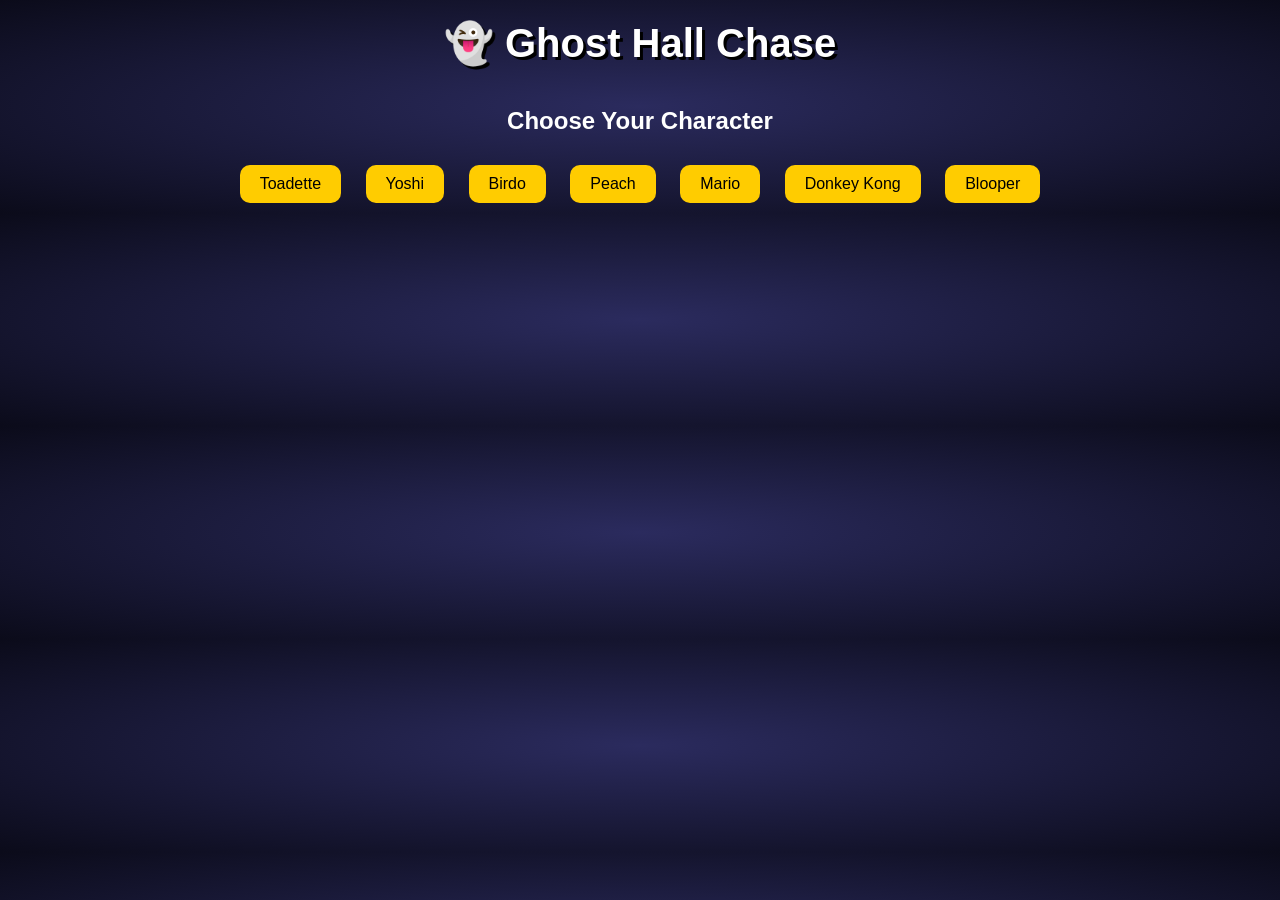
<file: ai.html>
<!DOCTYPE html>
<html lang="en">
<head>
<meta charset="UTF-8" />
<meta name="viewport" content="width=device-width, initial-scale=1.0"/>
<title>Ghost Hall Chase</title>

<style>
body {
    margin: 0;
    font-family: Arial, sans-serif;
    background: radial-gradient(#2b2b5e, #0b0b1a);
    color: white;
    text-align: center;
}

/* Retro header */
h1 {
    margin-top: 20px;
    font-size: 2.5rem;
    text-shadow: 3px 3px black;
}

/* Character select */
#selectScreen {
    margin-top: 40px;
}

button {
    padding: 10px 20px;
    margin: 10px;
    border: none;
    border-radius: 10px;
    cursor: pointer;
    font-size: 1rem;
}

.charBtn {
    background: #ffcc00;
}

.charBtn:hover {
    background: #ffd84d;
}

/* Game board */
#gameArea {
    display: none;
    margin-top: 20px;
}

#board {
    display: grid;
    grid-template-columns: repeat(10, 40px);
    grid-template-rows: repeat(10, 40px);
    justify-content: center;
    gap: 2px;
    margin-top: 20px;
}

.cell {
    width: 40px;
    height: 40px;
    background: #1f1f3d;
    border-radius: 5px;
}

.wall {
    background: #444;
}

.player {
    background: gold;
}

.ghost {
    background: red;
}

.exit {
    background: limegreen;
}

/* HUD */
#hud {
    margin-top: 10px;
}
</style>
</head>

<body>

<h1>👻 Ghost Hall Chase</h1>

<!-- Character Select -->
<div id="selectScreen">
    <h2>Choose Your Character</h2>
    <button class="charBtn" onclick="startGame('Toadette')">Toadette</button>
    <button class="charBtn" onclick="startGame('Yoshi')">Yoshi</button>
    <button class="charBtn" onclick="startGame('Birdo')">Birdo</button>
    <button class="charBtn" onclick="startGame('Peach')">Peach</button>
    <button class="charBtn" onclick="startGame('Mario')">Mario</button>
    <button class="charBtn" onclick="startGame('DK')">Donkey Kong</button>
    <button class="charBtn" onclick="startGame('Blooper')">Blooper</button>
</div>

<!-- Game -->
<div id="gameArea">
    <h2 id="playerName"></h2>
    <div id="hud">Use Arrow Keys to reach the green exit!</div>
    <div id="board"></div>
</div>

<script>
let player = {x: 0, y: 0};
let ghost = {x: 9, y: 9};
let exit = {x: 9, y: 0};
let currentPlayer = "";
let interval;

// simple walls
const walls = [
    "1,0","1,1","1,2","3,4","4,4","5,4","6,7","7,7","8,7"
];

function startGame(name) {
    currentPlayer = name;

    document.getElementById("selectScreen").style.display = "none";
    document.getElementById("gameArea").style.display = "block";
    document.getElementById("playerName").innerText = "Playing as " + name;

    player = {x: 0, y: 9};
    ghost = {x: 9, y: 0};

    drawBoard();

    document.addEventListener("keydown", movePlayer);

    interval = setInterval(moveGhost, 700);
}

function drawBoard() {
    const board = document.getElementById("board");
    board.innerHTML = "";

    for (let y = 0; y < 10; y++) {
        for (let x = 0; x < 10; x++) {

            let cell = document.createElement("div");
            cell.classList.add("cell");

            if (walls.includes(x + "," + y)) cell.classList.add("wall");

            if (x === player.x && y === player.y) cell.classList.add("player");
            if (x === ghost.x && y === ghost.y) cell.classList.add("ghost");
            if (x === exit.x && y === exit.y) cell.classList.add("exit");

            board.appendChild(cell);
        }
    }
}

function movePlayer(e) {
    let nx = player.x;
    let ny = player.y;

    if (e.key === "ArrowUp") ny--;
    if (e.key === "ArrowDown") ny++;
    if (e.key === "ArrowLeft") nx--;
    if (e.key === "ArrowRight") nx++;

    if (nx < 0 || ny < 0 || nx > 9 || ny > 9) return;
    if (walls.includes(nx + "," + ny)) return;

    player.x = nx;
    player.y = ny;

    checkWin();
    drawBoard();
}

function moveGhost() {
    if (ghost.x < player.x) ghost.x++;
    else if (ghost.x > player.x) ghost.x--;

    if (ghost.y < player.y) ghost.y++;
    else if (ghost.y > player.y) ghost.y--;

    checkLose();
    drawBoard();
}

function checkWin() {
    if (player.x === exit.x && player.y === exit.y) {
        endGame("YOU WIN! 🎉");
    }
}

function checkLose() {
    if (player.x === ghost.x && player.y === ghost.y) {
        endGame("THE GHOST GOT YOU! 👻");
    }
}

function endGame(msg) {
    clearInterval(interval);
    alert(msg);
    location.reload();
}
</script>

</body>
</html>
</file>
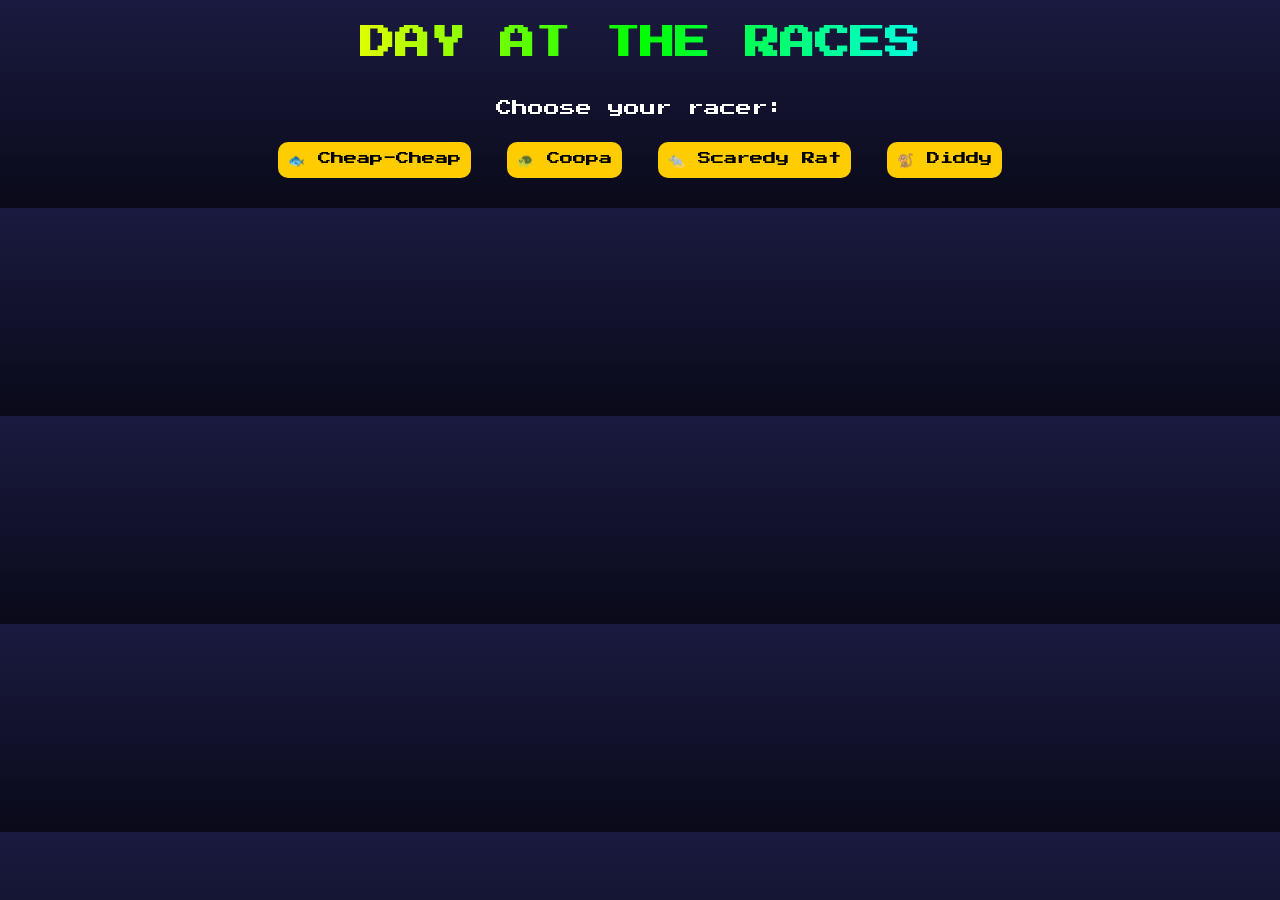
<file: ai2.html>
<!DOCTYPE html>
<html lang="en">
<head>
<meta charset="UTF-8">
<title>Day at the Races</title>
<meta name="viewport" content="width=device-width, initial-scale=1.0">

<link href="https://fonts.googleapis.com/css2?family=Press+Start+2P&display=swap" rel="stylesheet">

<style>
body {
    margin: 0;
    background: linear-gradient(#1a1a40, #0a0a1a);
    color: white;
    font-family: 'Press Start 2P', cursive;
    text-align: center;
}

h1 {
    font-size: 2.2rem;
    margin-top: 25px;
    background: linear-gradient(90deg, red, yellow, lime, cyan, magenta);
    -webkit-background-clip: text;
    -webkit-text-fill-color: transparent;
}

/* MENU */
#menu { margin-top: 40px; }

button {
    font-family: inherit;
    padding: 10px;
    margin: 10px;
    cursor: pointer;
    border: none;
    border-radius: 10px;
    background: #ffcc00;
}

/* TRACK */
#track { display: none; margin-top: 20px; }

.lane {
    width: 80%;
    height: 60px;
    margin: 10px auto;
    background: #222;
    border-radius: 10px;
    position: relative;
    overflow: hidden;
}

.racer {
    position: absolute;
    left: 0;
    top: 10px;
    font-size: 30px;
    transition: left 0.2s linear;
}

.finish {
    position: absolute;
    right: 10px;
    top: 0;
    bottom: 0;
    width: 10px;
    background: repeating-linear-gradient(45deg, white, white 10px, black 10px, black 20px);
}

/* LIGHTS */
.light {
    display: inline-block;
    width: 20px;
    height: 20px;
    border-radius: 50%;
    margin: 5px;
    background: gray;
}

.red { background: red; }
.yellow { background: yellow; }
.green { background: lime; }

/* RESULT + CELEBRATION */
#result {
    margin-top: 20px;
    font-size: 1.3rem;
}

#celebration {
    display: none;
    position: fixed;
    top: 0;
    left: 0;
    width: 100%;
    height: 100%;
    background: rgba(0,0,0,0.85);
    z-index: 999;
    justify-content: center;
    align-items: center;
    flex-direction: column;
}

#celebration h2 {
    font-size: 2rem;
    color: gold;
}

.confetti {
    position: absolute;
    width: 10px;
    height: 10px;
    background: red;
    animation: fall 2s linear infinite;
}

@keyframes fall {
    from { transform: translateY(-100vh) rotate(0deg); }
    to { transform: translateY(100vh) rotate(360deg); }
}
</style>
</head>

<body>

<h1>DAY AT THE RACES</h1>

<div id="menu">
    <p>Choose your racer:</p>
    <button onclick="choose('Cheap-Cheap')">🐟 Cheap-Cheap</button>
    <button onclick="choose('Coopa')">🐢 Coopa</button>
    <button onclick="choose('Scaredy Rat')">🐀 Scaredy Rat</button>
    <button onclick="choose('Diddy')">🐒 Diddy</button>
</div>

<div id="track">
    <div class="lane"><div class="racer" id="a">🐟</div><div class="finish"></div></div>
    <div class="lane"><div class="racer" id="b">🐢</div><div class="finish"></div></div>
    <div class="lane"><div class="racer" id="c">🐀</div><div class="finish"></div></div>
    <div class="lane"><div class="racer" id="d">🐒</div><div class="finish"></div></div>
</div>

<div id="result"></div>

<!-- CELEBRATION SCREEN -->
<div id="celebration">
    <h2 id="celebrationText">YOU WIN! 🎉</h2>
    <button onclick="playAgain()">Play Again 🔁</button>
</div>

<script>
let playerChoice = "";
let positions = {a:0,b:0,c:0,d:0};
let interval;
let finished = false;

function choose(name){
    playerChoice = name;
    document.getElementById("menu").style.display = "none";
    document.getElementById("track").style.display = "block";
    trafficLights();
}

function trafficLights(){
    setTimeout(()=>document.body.style.filter="brightness(0.5)",500);
    setTimeout(()=>document.body.style.filter="brightness(1)",1500);
    setTimeout(startRace, 2000);
}

function startRace(){
    interval = setInterval(()=>{
        move("a");
        move("b");
        move("c");
        move("d");
        checkWinner();
    }, 200);
}

function move(id){
    positions[id] += Math.random() * 10;
    document.getElementById(id).style.left = positions[id] + "%";
}

function checkWinner(){
    if (finished) return;

    for (let id of ["a","b","c","d"]){
        if (positions[id] >= 85){
            finished = true;
            clearInterval(interval);
            endRace(id);
        }
    }
}

function endRace(winner){
    let names = {
        a:"Cheap-Cheap",
        b:"Coopa",
        c:"Scaredy Rat",
        d:"Diddy"
    };

    let emojis = {
        a:"🐟",
        b:"🐢",
        c:"🐀",
        d:"🐒"
    };

    document.getElementById("result").innerHTML =
        "🏁 " + names[winner] + " wins the race! 🏁";

    // PLAYER WIN CHECK
    if (names[winner] === playerChoice){
        showCelebration();
    } else {
        document.getElementById("result").innerHTML += "<br>You lost 😭";
    }
}

function showCelebration(){
    const celeb = document.getElementById("celebration");
    celeb.style.display = "flex";

    document.getElementById("celebrationText").innerText = "YOU WON! 🎉";

    // confetti
    for (let i = 0; i < 40; i++){
        let c = document.createElement("div");
        c.classList.add("confetti");
        c.style.left = Math.random() * 100 + "vw";
        c.style.background = ["red","yellow","blue","lime","magenta"][Math.floor(Math.random()*5)];
        c.style.animationDuration = (1 + Math.random()*2) + "s";
        document.body.appendChild(c);
    }
}

function playAgain(){
    location.reload();
}
</script>

</body>
</html>
</file>
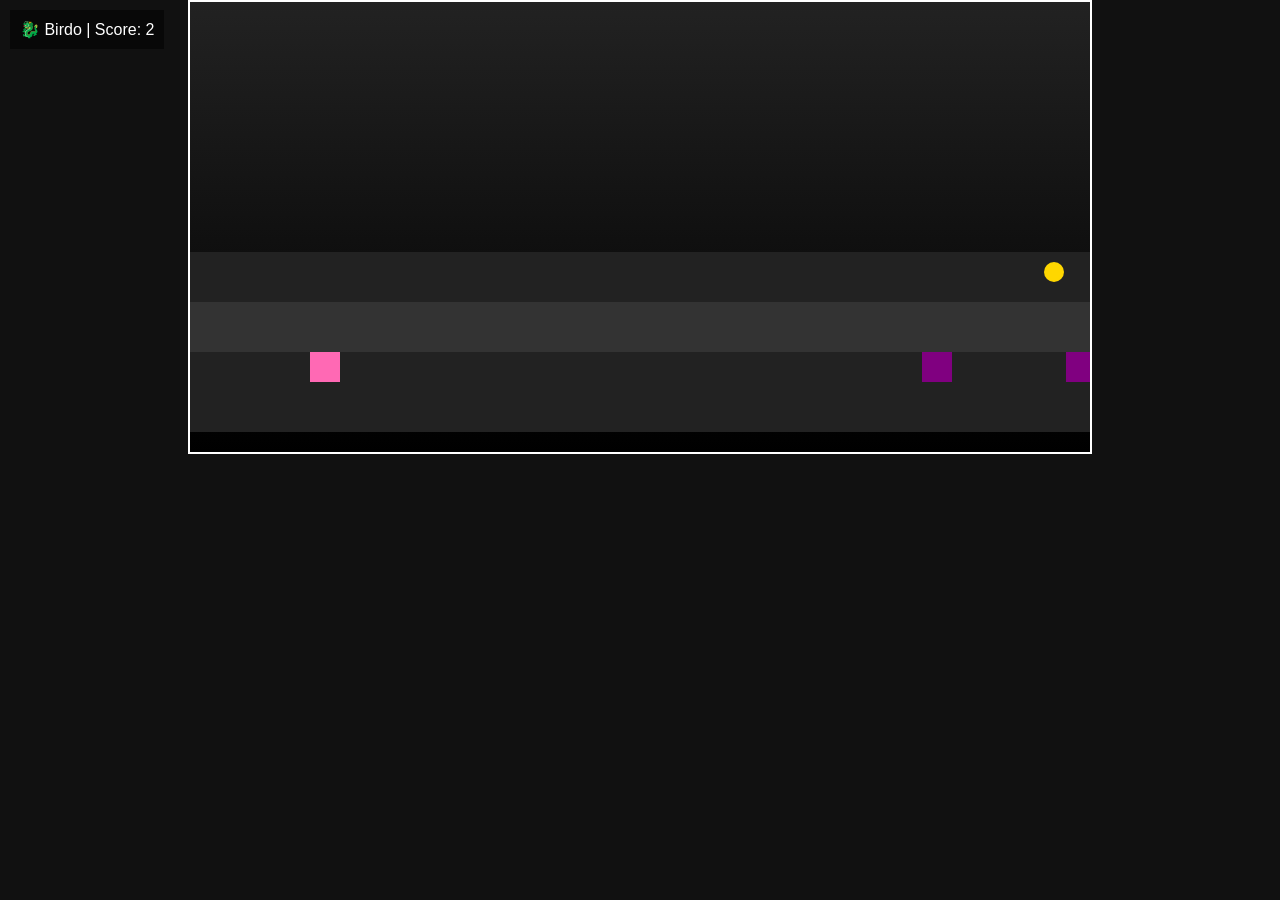
<file: ai3.html>
<!DOCTYPE html>
<html lang="en">
<head>
<meta charset="UTF-8">
<title>FUN RUN - Hallways</title>
<meta name="viewport" content="width=device-width, initial-scale=1.0">

<style>
body {
    margin: 0;
    overflow: hidden;
    background: #111;
    font-family: Arial;
}

canvas {
    display: block;
    margin: auto;
    background: linear-gradient(#222, #000);
    border: 2px solid white;
}

#hud {
    position: absolute;
    top: 10px;
    left: 10px;
    color: white;
    background: rgba(0,0,0,0.5);
    padding: 10px;
    font-family: Arial;
}
</style>
</head>

<body>

<div id="hud">🐉 Birdo | Score: 0 | SPACE = Jump | ← → Move</div>
<canvas id="game" width="900" height="450"></canvas>

<script>
const canvas = document.getElementById("game");
const ctx = canvas.getContext("2d");

let player = {
    x: 120,
    y: 350,
    vy: 0,
    lane: 1,
    stun: 0,
    score: 0
};

let lanes = [250, 300, 350];
let obstacles = [];
let coins = [];
let gameOver = false;

/* INPUT */
document.addEventListener("keydown", (e)=>{
    if (e.code === "Space") jump();
    if (e.key === "ArrowLeft") player.lane = Math.max(0, player.lane - 1);
    if (e.key === "ArrowRight") player.lane = Math.min(2, player.lane + 1);
});

function jump(){
    if (player.y >= 350 && player.stun <= 0){
        player.vy = -12;
    }
}

/* SPAWN OBJECTS */
function spawn(){
    let r = Math.random();

    if (r < 0.4){
        obstacles.push({x:900, lane: Math.floor(Math.random()*3), type:"shell"});
    } else if (r < 0.7){
        obstacles.push({x:900, lane: Math.floor(Math.random()*3), type:"trap"});
    } else {
        coins.push({x:900, lane: Math.floor(Math.random()*3)});
    }
}

/* GAME LOOP */
function update(){

    if (gameOver) return;

    /* gravity */
    player.y += player.vy;
    player.vy += 0.6;

    if (player.y > 350){
        player.y = 350;
        player.vy = 0;
    }

    if (player.stun > 0) player.stun--;

    /* move objects */
    obstacles.forEach(o => o.x -= 6);
    coins.forEach(c => c.x -= 6);

    /* collision obstacles */
    obstacles.forEach(o => {
        if (o.x < player.x + 30 && o.x > player.x - 30){
            if (o.lane === player.lane){

                if (o.type === "shell"){
                    player.stun = 40;
                    player.score -= 5;
                }

                if (o.type === "trap"){
                    player.y = 350;
                    player.score -= 10;
                }
            }
        }
    });

    /* coins */
    coins.forEach((c,i)=>{
        if (c.x < player.x + 30 && c.x > player.x - 30){
            if (c.lane === player.lane){
                player.score += 10;
                coins.splice(i,1);
            }
        }
    });

    /* remove old objects */
    obstacles = obstacles.filter(o => o.x > -50);
    coins = coins.filter(c => c.x > -50);

    /* auto-run forward feel */
    player.score += 0.05;

    /* spawn rate */
    if (Math.random() < 0.03) spawn();

    draw();

    if (player.score > 150){
        endGame();
    }
}

/* DRAW */
function draw(){
    ctx.clearRect(0,0,900,450);

    // lanes
    for (let i=0;i<3;i++){
        ctx.fillStyle = i === player.lane ? "#333" : "#222";
        ctx.fillRect(0, lanes[i], 900, 80);
    }

    // player (Birdo)
    ctx.fillStyle = "hotpink";
    ctx.fillRect(player.x, player.y, 30, 30);

    // obstacles
    obstacles.forEach(o=>{
        ctx.fillStyle = o.type === "shell" ? "purple" : "black";
        ctx.fillRect(o.x, lanes[o.lane], 30, 30);
    });

    // coins
    coins.forEach(c=>{
        ctx.fillStyle = "gold";
        ctx.beginPath();
        ctx.arc(c.x, lanes[c.lane] + 20, 10, 0, Math.PI*2);
        ctx.fill();
    });

    // HUD
    document.getElementById("hud").innerText =
        "🐉 Birdo | Score: " + Math.floor(player.score);
}

function endGame(){
    gameOver = true;

    setTimeout(()=>{
        alert("RUN COMPLETE! 🏁 Final Score: " + Math.floor(player.score));
        location.reload();
    }, 200);
}

/* LOOP */
function loop(){
    update();
    requestAnimationFrame(loop);
}
loop();
</script>

</body>
</html>
</file>
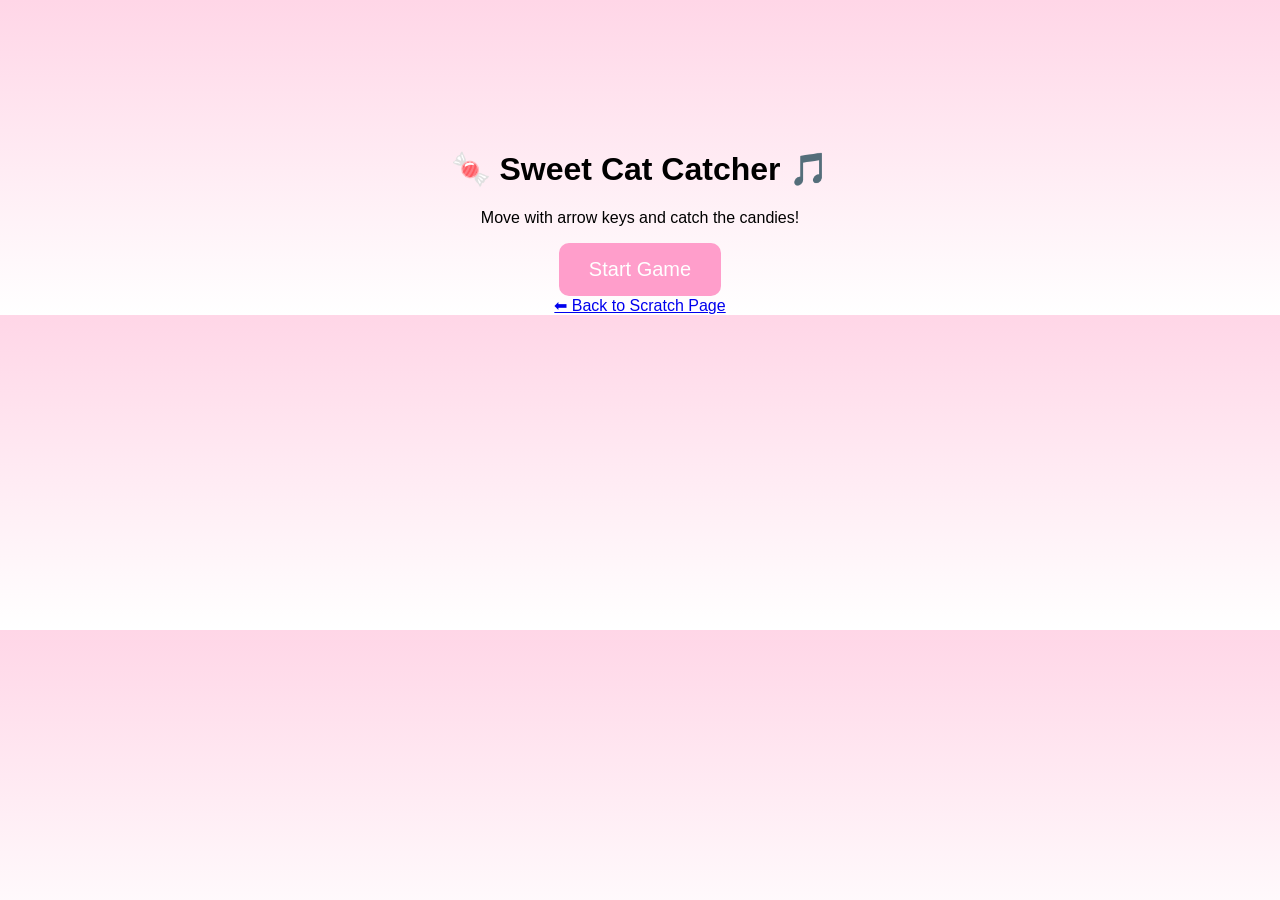
<file: catcatcher.html>
<!DOCTYPE html>
<html lang="en">
<head>
<meta charset="UTF-8">
<title>Sweet Cat Catcher 🎵</title>
<style>
    body {
        margin: 0;
        background: linear-gradient(#ffd6e7, #fff);
        overflow: hidden;
        font-family: Arial, sans-serif;
        text-align: center;
    }

    canvas {
        display: none;
        margin: auto;
        background: #fff8fb;
        border: 4px solid #ff9ecb;
    }

    #ui {
        position: absolute;
        top: 10px;
        left: 10px;
        font-size: 18px;
        color: #ff4fa3;
        display: none;
    }

    #startScreen {
        margin-top: 150px;
    }

    button {
        padding: 15px 30px;
        font-size: 20px;
        background: #ff9ecb;
        border: none;
        border-radius: 10px;
        color: white;
        cursor: pointer;
    }
</style>
</head>
<body>

<div id="startScreen">
    <h1>🍬 Sweet Cat Catcher 🎵</h1>
    <p>Move with arrow keys and catch the candies!</p>
    <button onclick="startGame()">Start Game</button>
</div>

<div id="ui">
    Score: <span id="score">0</span> |
    Lives: <span id="lives">5</span>
</div>

<canvas id="game" width="500" height="700"></canvas>

<script>
const canvas = document.getElementById("game");
const ctx = canvas.getContext("2d");

let cat, candies, score, lives, keys;
let fallSpeed, spawnRate, slowTimer, gameRunning;
let difficultyTimer;

// 🎵 Sound
const audioCtx = new (window.AudioContext || window.webkitAudioContext)();
function playCuteLoop() {
    let osc = audioCtx.createOscillator();
    let gain = audioCtx.createGain();
    osc.type = "sine";
    osc.frequency.value = 400;
    gain.gain.value = 0.05;
    osc.connect(gain);
    gain.connect(audioCtx.destination);
    osc.start();

    setInterval(() => {
        osc.frequency.value = 400 + Math.random() * 150;
    }, 500);
}

// Controls
document.addEventListener("keydown", e => keys[e.key] = true);
document.addEventListener("keyup", e => keys[e.key] = false);

function startGame() {
    document.getElementById("startScreen").style.display = "none";
    canvas.style.display = "block";
    document.getElementById("ui").style.display = "block";

    cat = { x: 220, y: 640, width: 60, height: 40, speed: 6 };
    candies = [];
    score = 0;
    lives = 5;
    keys = {};
    fallSpeed = 1.5;       // slower start
    spawnRate = 1200;      // slower spawn
    slowTimer = 0;
    gameRunning = true;
    difficultyTimer = 0;

    playCuteLoop();
    gameLoop();
    spawnLoop();
}

// Spawn items
function spawnCandy() {
    let lane = Math.floor(Math.random() * 5);
    let x = lane * 100 + 40;

    candies.push({
        x: x,
        y: -20,
        type: Math.random() < 0.12 ? "clock" : "candy"
    });
}

function spawnLoop() {
    if (!gameRunning) return;
    spawnCandy();
    setTimeout(spawnLoop, spawnRate);
}

// Draw strings
function drawStrings() {
    ctx.strokeStyle = "#ffb6d9";
    ctx.lineWidth = 2;
    for (let i = 1; i <= 4; i++) {
        ctx.beginPath();
        ctx.moveTo(i * 100, 0);
        ctx.lineTo(i * 100, canvas.height);
        ctx.stroke();
    }
}

// Draw cat
function drawCat() {
    ctx.fillStyle = "#ff9ecb";
    ctx.fillRect(cat.x, cat.y, cat.width, cat.height);

    ctx.beginPath();
    ctx.moveTo(cat.x, cat.y);
    ctx.lineTo(cat.x + 10, cat.y - 10);
    ctx.lineTo(cat.x + 20, cat.y);
    ctx.fill();

    ctx.beginPath();
    ctx.moveTo(cat.x + 40, cat.y);
    ctx.lineTo(cat.x + 50, cat.y - 10);
    ctx.lineTo(cat.x + 60, cat.y);
    ctx.fill();
}

// Draw candies
function drawCandies() {
    candies.forEach(c => {
        if (c.type === "candy") {
            ctx.fillStyle = "#ff6fa5";
            ctx.beginPath();
            ctx.arc(c.x, c.y, 10, 0, Math.PI * 2);
            ctx.fill();
        } else {
            ctx.fillStyle = "#87cefa";
            ctx.beginPath();
            ctx.arc(c.x, c.y, 12, 0, Math.PI * 2);
            ctx.fill();

            ctx.fillStyle = "#fff";
            ctx.fillRect(c.x - 2, c.y - 6, 4, 8);
        }
    });
}

// Update
function update() {
    if (keys["ArrowLeft"]) cat.x -= cat.speed;
    if (keys["ArrowRight"]) cat.x += cat.speed;

    cat.x = Math.max(0, Math.min(canvas.width - cat.width, cat.x));

    let speed = slowTimer > 0 ? fallSpeed * 0.5 : fallSpeed;

    candies.forEach((c, i) => {
        c.y += speed;

        if (c.y > cat.y && c.x > cat.x && c.x < cat.x + cat.width) {
            if (c.type === "candy") {
                score += 10;
            } else {
                slowTimer = 300;
            }
            candies.splice(i, 1);
        }

        if (c.y > canvas.height) {
            if (c.type === "candy") lives--;
            candies.splice(i, 1);
        }
    });

    if (slowTimer > 0) slowTimer--;

    // 🎯 Gradual difficulty increase
    difficultyTimer++;
    if (difficultyTimer % 600 === 0) {
        fallSpeed += 0.2;                 // slowly faster
        spawnRate = Math.max(500, spawnRate - 100); // more frequent
    }

    document.getElementById("score").textContent = score;
    document.getElementById("lives").textContent = lives;

    if (lives <= 0) {
        alert("Game Over! Score: " + score);
        location.reload();
    }
}

// Draw
function draw() {
    ctx.clearRect(0, 0, canvas.width, canvas.height);
    drawStrings();
    drawCat();
    drawCandies();
}

// Loop
function gameLoop() {
    if (!gameRunning) return;
    update();
    draw();
    requestAnimationFrame(gameLoop);
}
</script>

</body>
<a href="scratch.html">⬅ Back to Scratch Page</a>
</html>
</file>
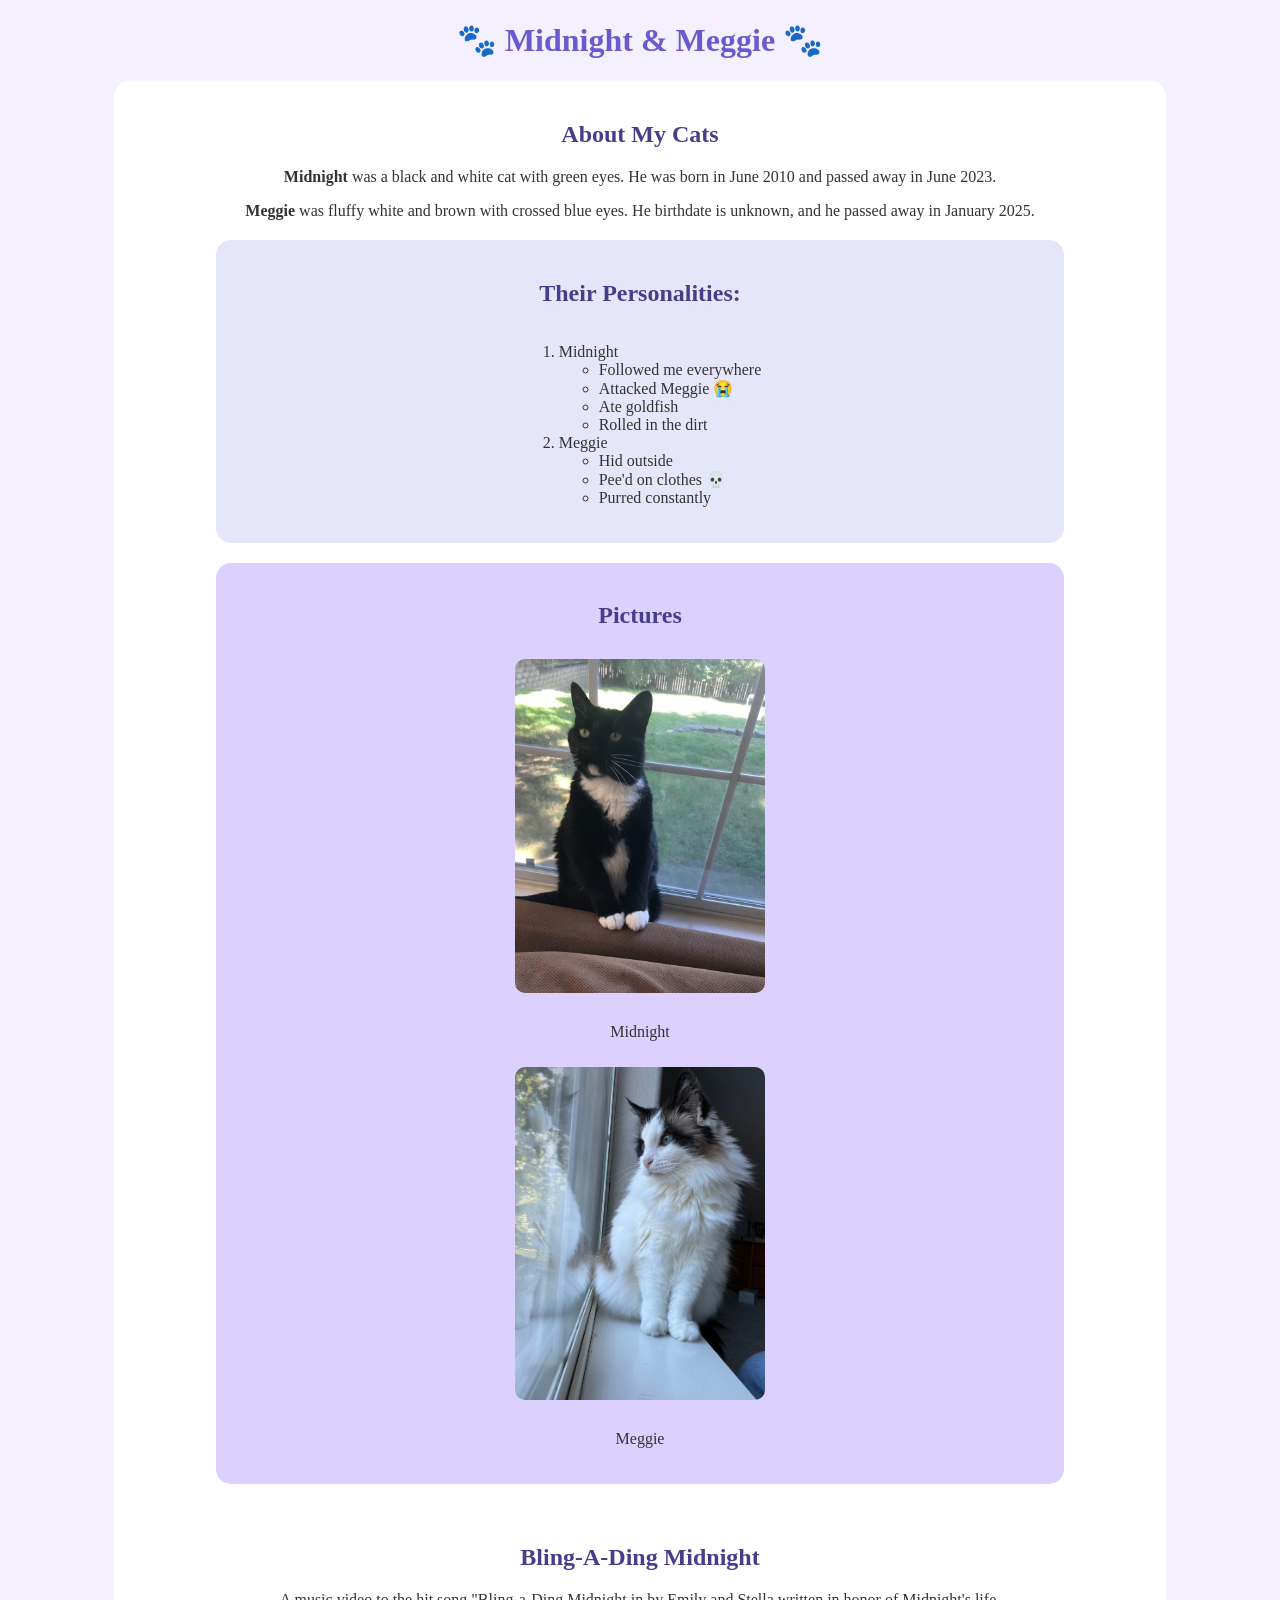
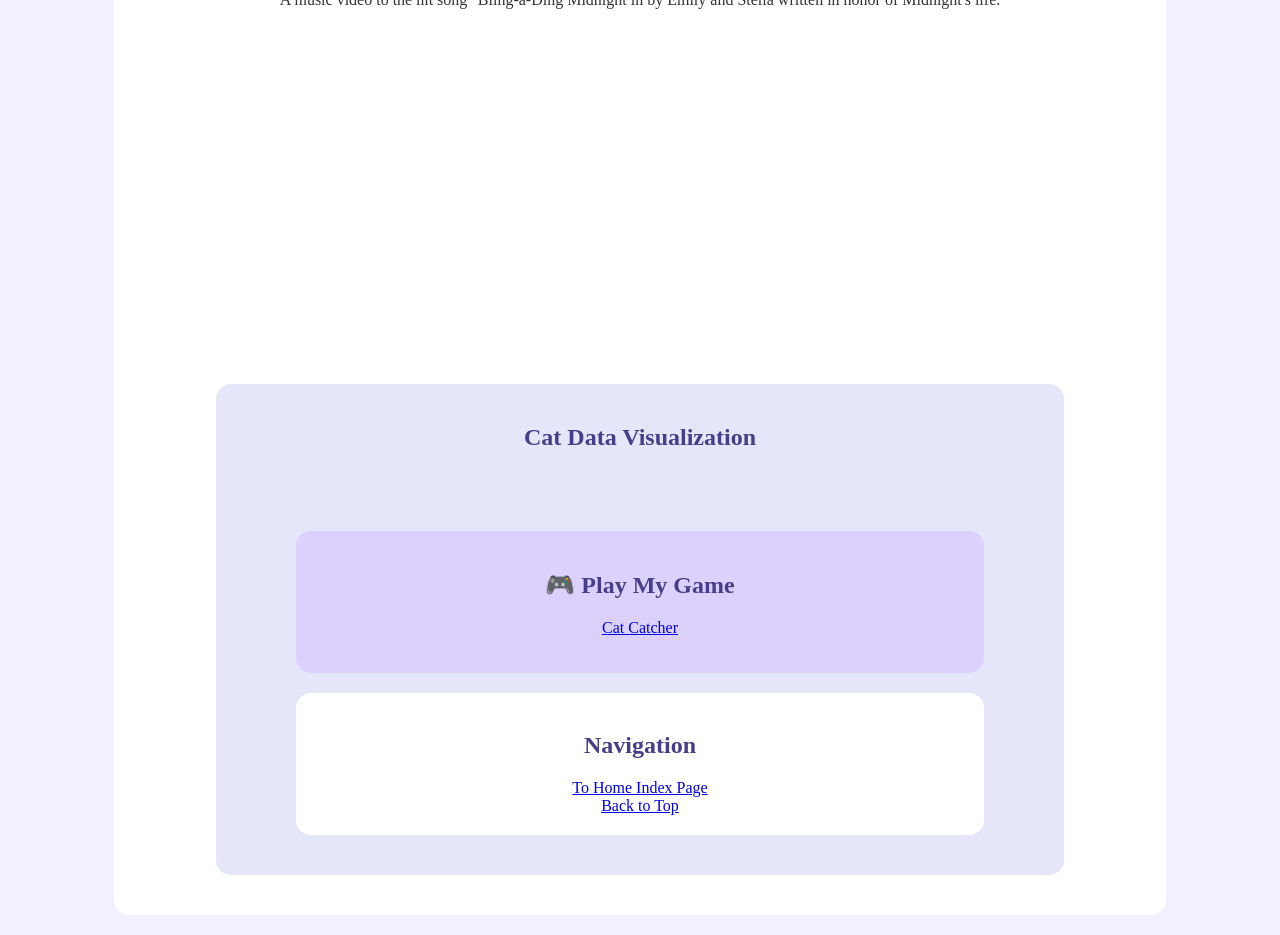
<file: scratch.html>
<!DOCTYPE html>
<html lang="en">
<head>
    <meta charset="UTF-8">
    <title>My Cats: Midnight & Meggie</title>
    <link rel="stylesheet" href="scratch.css">
</head>

<body>

<h1 id="top">🐾 Midnight & Meggie 🐾</h1>

<div class="box1">
    <h2>About My Cats</h2>
    <p><strong>Midnight</strong> was a black and white cat with green eyes. He was born in June 2010 and passed away in June 2023.</p>
    <p><strong>Meggie</strong> was fluffy white and brown with crossed blue eyes. He birthdate is unknown, and he passed away in January 2025.</p>

<div class="box2">
    <h2>Their Personalities:</h2>

    <!-- FIXED LIST ALIGNMENT -->
    <ol class="left-list">
        <li>Midnight
            <ul>
                <li>Followed me everywhere</li>
                <li>Attacked Meggie 😭</li>
                <li>Ate goldfish</li>
                <li>Rolled in the dirt</li>
            </ul>
        </li>

        <li>Meggie
            <ul>
                <li>Hid outside</li>
                <li>Pee'd on clothes 💀</li>
                <li>Purred constantly</li>
            </ul>
        </li>
    </ol>
</div>

<div class="box3">
    <h2>Pictures</h2>

    <img src=  "images/MIDNIGHT.jpg" alt="Midnight" width="250">
    <p> Midnight </p>
    <img src="images/MEGGIE.jpg" width="250" alt="Meggie"> 
    <p> Meggie </p>

</div>

<div class="box1">
    <h2>Bling-A-Ding Midnight</h2>
    <p> A music video to the hit song "Bling-a-Ding Midnight in by Emily and Stella written in honor of Midnight's life.    </p>    

  <!-- YouTube embed -->
<iframe width="560" height="315"
    src="https://www.youtube.com/embed/f8LK4V6XgxQ?si=saAjjNAeIUh_ZUoZ"
    title="YouTube video player"
    frameborder="0"
    allow="accelerometer; autoplay; clipboard-write; encrypted-media; gyroscope; picture-in-picture; web-share"
    referrerpolicy="strict-origin-when-cross-origin"
    allowfullscreen>
</iframe>
</div>

<div class="box2">
    <h2>Cat Data Visualization</h2>

    <!-- Tableau embed -->
     <div class="box2">

    <div class='tableauPlaceholder' id='viz1776798178230' style='position: relative'>
      <noscript>
        <a href='#'>
          <img alt='Meggie&#39;s Happiness Over the Years'
          src='https://public.tableau.com/static/images/Bo/Book3_17767976738090/Sheet1/1_rss.png'
          style='border: none' />
        </a>
      </noscript>

      <object class='tableauViz' style='display:none;'>
        <param name='host_url' value='https%3A%2F%2Fpublic.tableau.com%2F' />
        <param name='embed_code_version' value='3' />
        <param name='site_root' value='' />
        <param name='name' value='Book3_17767976738090/Sheet1' />
        <param name='tabs' value='no' />
        <param name='toolbar' value='yes' />
        <param name='static_image' value='https://public.tableau.com/static/images/Bo/Book3_17767976738090/Sheet1/1.png' />
        <param name='animate_transition' value='yes' />
        <param name='display_static_image' value='yes' />
        <param name='display_spinner' value='yes' />
        <param name='display_overlay' value='yes' />
        <param name='display_count' value='yes' />
        <param name='language' value='en-US' />
        <param name='filter' value='publish=yes' />
      </object>
    </div>

    <script type='text/javascript'>
      var divElement = document.getElementById('viz1776798178230');
      var vizElement = divElement.getElementsByTagName('object')[0];

      vizElement.style.width = '100%';
      vizElement.style.height = '600px';

      var scriptElement = document.createElement('script');
      scriptElement.src = 'https://public.tableau.com/javascripts/api/viz_v1.js';

      vizElement.parentNode.insertBefore(scriptElement, vizElement);
    </script>

    </iframe>
</div>

<!-- NEW SECTION: YOUR GAMES -->
<div class="box3">
    <h2>🎮 Play My Game</h2>

    <p><a href="catcatcher.html">Cat Catcher</a></p>

</div>

<div class="box1">
    <h2>Navigation</h2>

    <a href="index.html">To Home Index Page</a><br>
    <a href="#top">Back to Top</a>
</div>

</body>
</html>
</file>
<file: scratch.css>
body {
    background-color: #f5f0ff;
    font-family: 'Georgia', serif;
    color: #333;
    text-align: center;
}

/* HEADINGS */
h1 {
    color: #6a5acd;
}

h2 {
    color: #483d8b;
}

/* BOX STYLES */
.box1 {
    background-color: white;
    margin: 20px auto;
    padding: 20px;
    border-radius: 15px;
    width: 80%;
}

.box2 {
    background-color: #e6e6fa;
    margin: 20px auto;
    padding: 20px;
    border-radius: 15px;
    width: 80%;
}

.box3 {
    background-color: #dcd0ff;
    margin: 20px auto;
    padding: 20px;
    border-radius: 15px;
    width: 80%;
}

/* IMAGE STYLE */
img {
    margin: 10px;
    border-radius: 10px;
}

/* ⭐ THIS FIXES YOUR LIST ALIGNMENT */
.left-list {
    text-align: left;
    display: inline-block;
}
</file>
